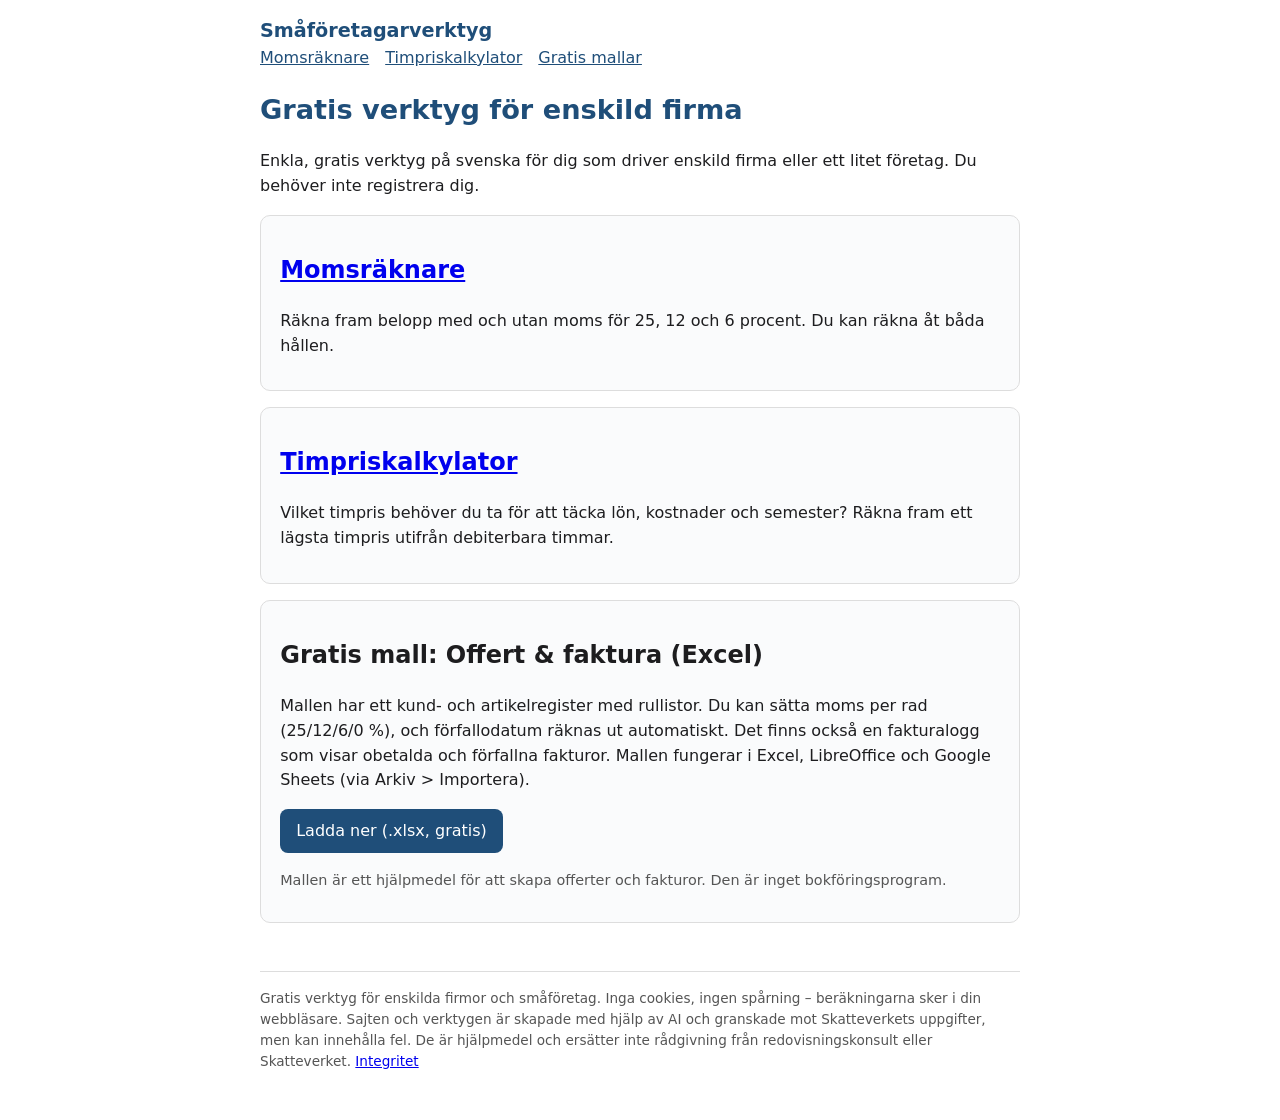
<file: index.html>
<!doctype html><html lang="sv"><head><meta charset="utf-8"><meta name="viewport" content="width=device-width,initial-scale=1">
<title>Gratis verktyg och mallar för enskild firma</title><meta name="description" content="Gratis momsräknare, timpriskalkylator och offert- och fakturamall i Excel för enskild firma och småföretag."><link rel="stylesheet" href="style.css"></head><body>
<header><a href="./">Småföretagarverktyg</a></header><nav><a href="momsraknare.html">Momsräknare</a><a href="timpris.html">Timpriskalkylator</a><a href="./#mallar">Gratis mallar</a></nav>
<main>
<h1>Gratis verktyg för enskild firma</h1>
<p>Enkla, gratis verktyg på svenska för dig som driver enskild firma eller ett litet företag. Du behöver inte registrera dig.</p>
<div class="card"><h2><a href="momsraknare.html">Momsräknare</a></h2><p>Räkna fram belopp med och utan moms för 25, 12 och 6 procent. Du kan räkna åt båda hållen.</p></div>
<div class="card"><h2><a href="timpris.html">Timpriskalkylator</a></h2><p>Vilket timpris behöver du ta för att täcka lön, kostnader och semester? Räkna fram ett lägsta timpris utifrån debiterbara timmar.</p></div>
<div class="card" id="mallar"><h2>Gratis mall: Offert &amp; faktura (Excel)</h2>
<p>Mallen har ett kund- och artikelregister med rullistor. Du kan sätta moms per rad (25/12/6/0 %), och förfallodatum räknas ut automatiskt. Det finns också en fakturalogg som visar obetalda och förfallna fakturor. Mallen fungerar i Excel, LibreOffice och Google Sheets (via Arkiv &gt; Importera).</p>
<p><a class="btn" href="filer/offert-faktura-enskild-firma.xlsx" download>Ladda ner (.xlsx, gratis)</a></p>
<p class="note">Mallen är ett hjälpmedel för att skapa offerter och fakturor. Den är inget bokföringsprogram.</p></div></main><footer>Gratis verktyg för enskilda firmor och småföretag. Inga cookies, ingen spårning – beräkningarna sker i din webbläsare.
Sajten och verktygen är skapade med hjälp av AI och granskade mot Skatteverkets uppgifter, men kan innehålla fel. De är hjälpmedel och ersätter inte rådgivning från redovisningskonsult eller Skatteverket.
<a href="integritet.html">Integritet</a></footer></body></html>
</file>
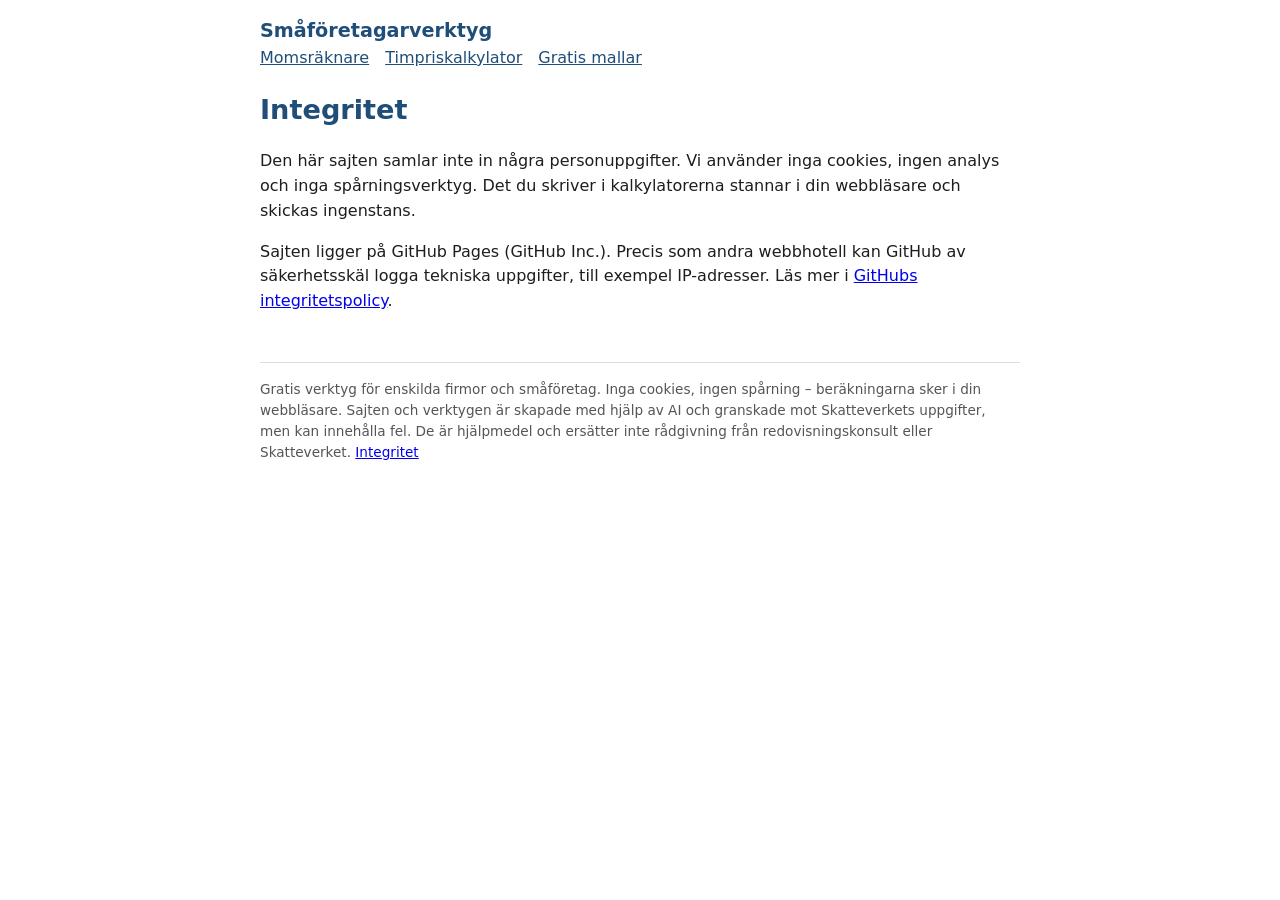
<file: integritet.html>
<!doctype html><html lang="sv"><head><meta charset="utf-8"><meta name="viewport" content="width=device-width,initial-scale=1">
<title>Integritet</title><meta name="description" content="Integritetspolicy"><link rel="stylesheet" href="style.css"></head><body>
<header><a href="./">Småföretagarverktyg</a></header><nav><a href="momsraknare.html">Momsräknare</a><a href="timpris.html">Timpriskalkylator</a><a href="./#mallar">Gratis mallar</a></nav>
<main>
<h1>Integritet</h1>
<p>Den här sajten samlar inte in några personuppgifter. Vi använder inga cookies, ingen analys och inga spårningsverktyg. Det du skriver i kalkylatorerna stannar i din webbläsare och skickas ingenstans.</p>
<p>Sajten ligger på GitHub Pages (GitHub Inc.). Precis som andra webbhotell kan GitHub av säkerhetsskäl logga tekniska uppgifter, till exempel IP-adresser. Läs mer i <a href="https://docs.github.com/en/site-policy/privacy-policies/github-general-privacy-statement" rel="noopener">GitHubs integritetspolicy</a>.</p></main><footer>Gratis verktyg för enskilda firmor och småföretag. Inga cookies, ingen spårning – beräkningarna sker i din webbläsare.
Sajten och verktygen är skapade med hjälp av AI och granskade mot Skatteverkets uppgifter, men kan innehålla fel. De är hjälpmedel och ersätter inte rådgivning från redovisningskonsult eller Skatteverket.
<a href="integritet.html">Integritet</a></footer></body></html>
</file>
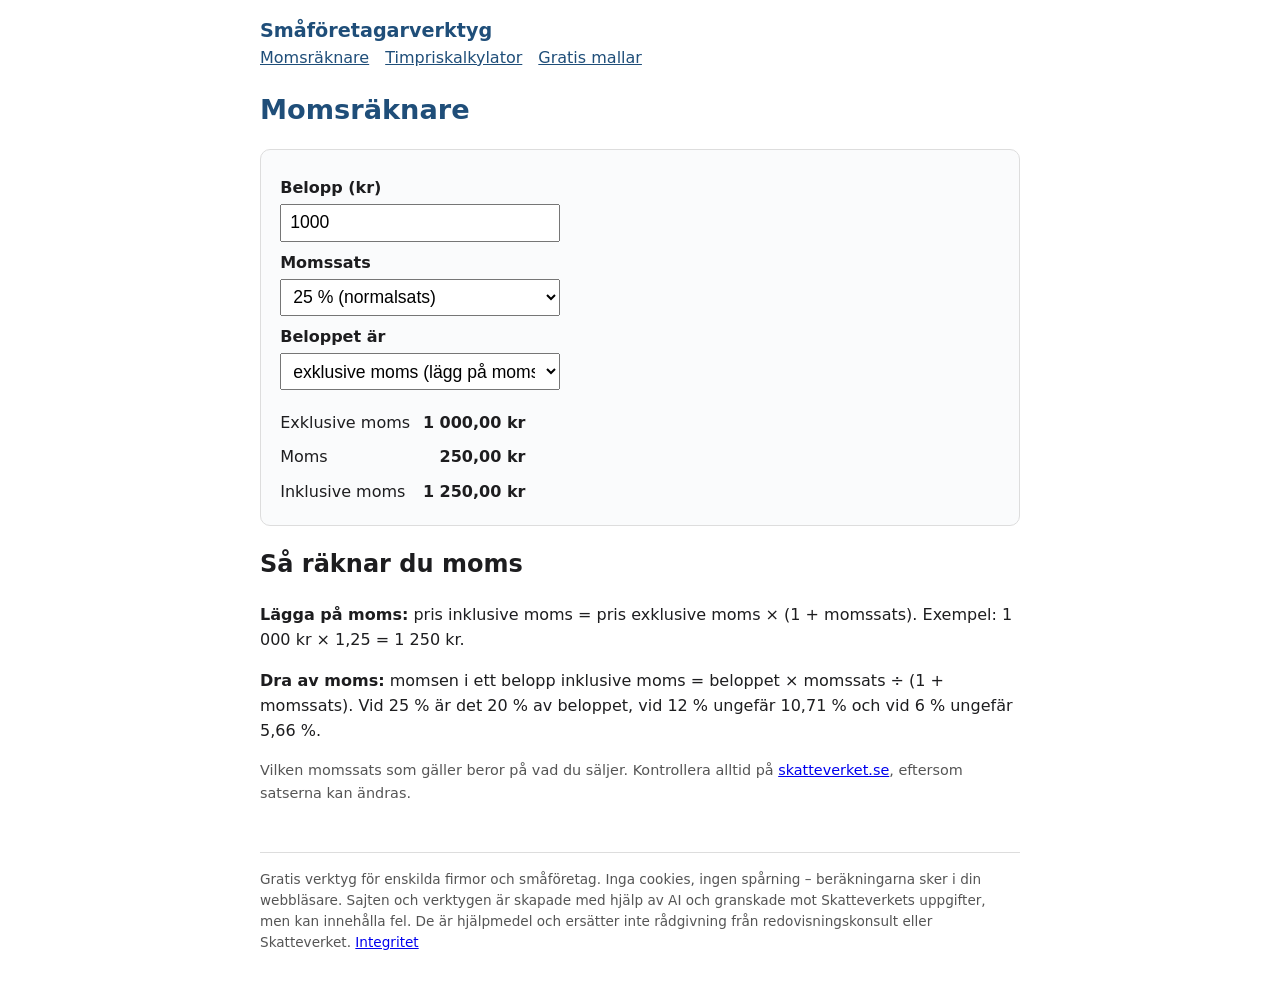
<file: momsraknare.html>
<!doctype html><html lang="sv"><head><meta charset="utf-8"><meta name="viewport" content="width=device-width,initial-scale=1">
<title>Momsräknare – räkna moms 25, 12 och 6 %</title><meta name="description" content="Gratis momsräknare: lägg på eller dra av moms (25 %, 12 %, 6 %). Se belopp exklusive och inklusive moms direkt."><link rel="stylesheet" href="style.css"></head><body>
<header><a href="./">Småföretagarverktyg</a></header><nav><a href="momsraknare.html">Momsräknare</a><a href="timpris.html">Timpriskalkylator</a><a href="./#mallar">Gratis mallar</a></nav>
<main>
<h1>Momsräknare</h1>
<div class="card">
<label for="b">Belopp (kr)</label><input id="b" type="number" inputmode="decimal" value="1000">
<label for="r">Momssats</label><select id="r"><option value="25">25 % (normalsats)</option><option value="12">12 % (reducerad sats)</option><option value="6">6 % (reducerad sats)</option></select>
<label for="m">Beloppet är</label><select id="m"><option value="ex">exklusive moms (lägg på moms)</option><option value="ink">inklusive moms (dra av moms)</option></select>
<table><tr><td>Exklusive moms</td><td class="v" id="oEx"></td></tr><tr><td>Moms</td><td class="v" id="oM"></td></tr><tr><td>Inklusive moms</td><td class="v" id="oInk"></td></tr></table>
</div>
<h2>Så räknar du moms</h2>
<p><b>Lägga på moms:</b> pris inklusive moms = pris exklusive moms × (1 + momssats). Exempel: 1 000 kr × 1,25 = 1 250 kr.</p>
<p><b>Dra av moms:</b> momsen i ett belopp inklusive moms = beloppet × momssats ÷ (1 + momssats). Vid 25 % är det 20 % av beloppet, vid 12 % ungefär 10,71 % och vid 6 % ungefär 5,66 %.</p>
<p class="note">Vilken momssats som gäller beror på vad du säljer. Kontrollera alltid på <a href="https://www.skatteverket.se/" rel="noopener">skatteverket.se</a>, eftersom satserna kan ändras.</p>
<script>
const f=n=>n.toLocaleString('sv-SE',{minimumFractionDigits:2,maximumFractionDigits:2})+' kr';
function c(){const b=parseFloat(document.getElementById('b').value.replace(',','.'))||0,r=+document.getElementById('r').value/100,ink=document.getElementById('m').value==='ink';
const ex=ink?b/(1+r):b,m=ex*r;oEx.textContent=f(ex);oM.textContent=f(m);oInk.textContent=f(ex+m);}
document.querySelectorAll('input,select').forEach(e=>e.addEventListener('input',c));c();
</script></main><footer>Gratis verktyg för enskilda firmor och småföretag. Inga cookies, ingen spårning – beräkningarna sker i din webbläsare.
Sajten och verktygen är skapade med hjälp av AI och granskade mot Skatteverkets uppgifter, men kan innehålla fel. De är hjälpmedel och ersätter inte rådgivning från redovisningskonsult eller Skatteverket.
<a href="integritet.html">Integritet</a></footer></body></html>
</file>
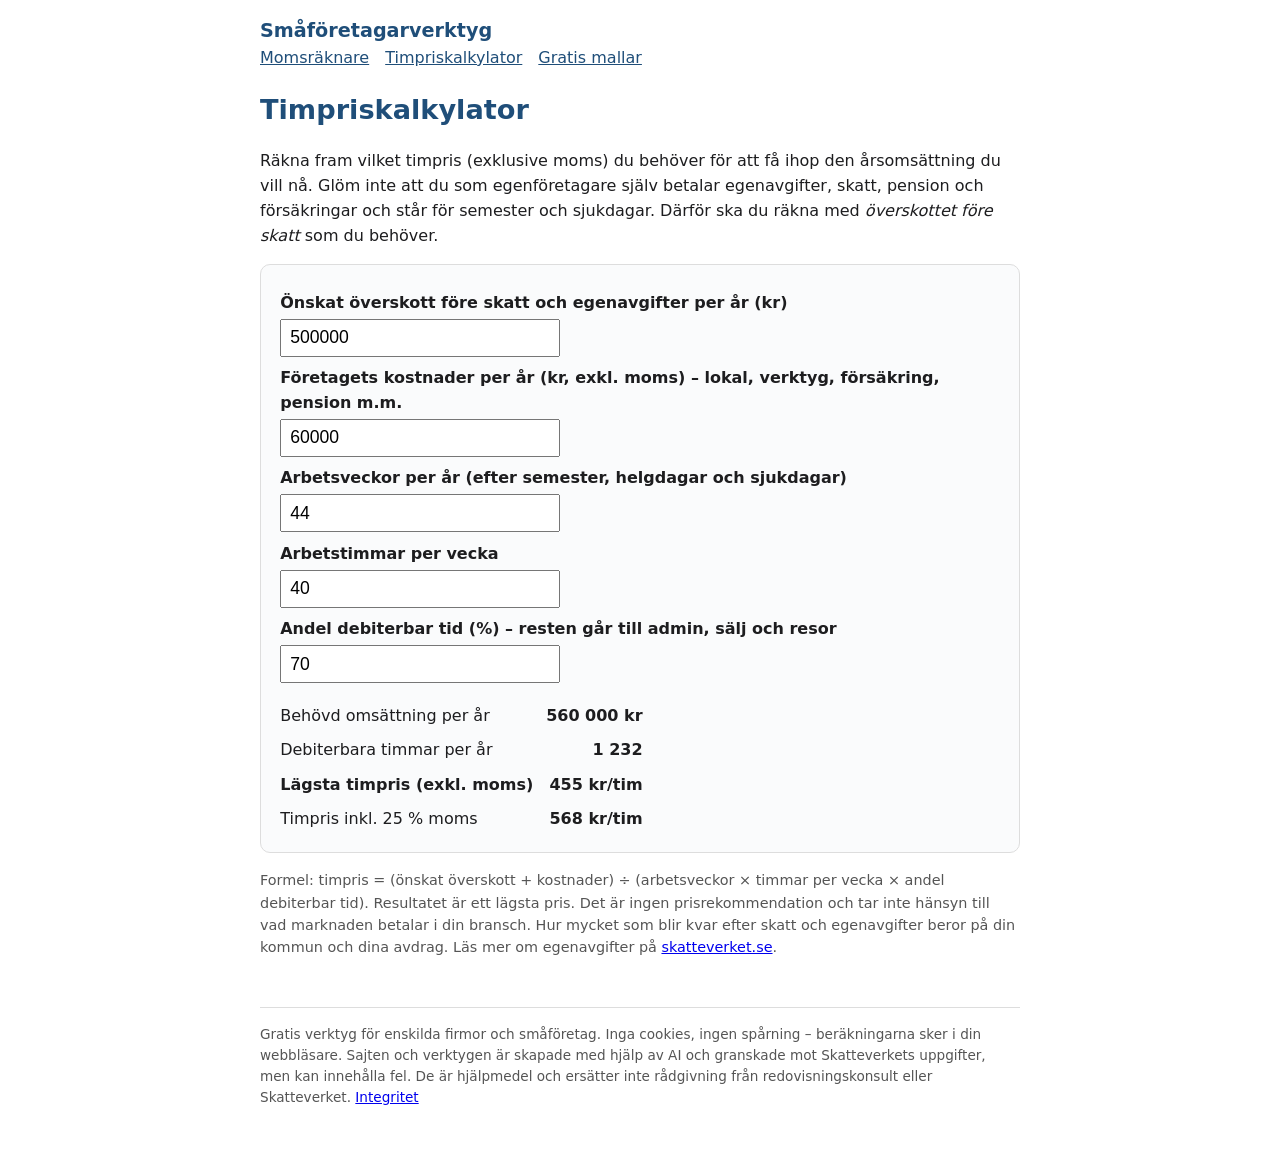
<file: timpris.html>
<!doctype html><html lang="sv"><head><meta charset="utf-8"><meta name="viewport" content="width=device-width,initial-scale=1">
<title>Timpriskalkylator för enskild firma och frilansare</title><meta name="description" content="Räkna ut vilket timpris du behöver ta som egenföretagare utifrån önskad inkomst, kostnader och debiterbara timmar."><link rel="stylesheet" href="style.css"></head><body>
<header><a href="./">Småföretagarverktyg</a></header><nav><a href="momsraknare.html">Momsräknare</a><a href="timpris.html">Timpriskalkylator</a><a href="./#mallar">Gratis mallar</a></nav>
<main>
<h1>Timpriskalkylator</h1>
<p>Räkna fram vilket timpris (exklusive moms) du behöver för att få ihop den årsomsättning du vill nå. Glöm inte att du som egenföretagare själv betalar egenavgifter, skatt, pension och försäkringar och står för semester och sjukdagar. Därför ska du räkna med <em>överskottet före skatt</em> som du behöver.</p>
<div class="card">
<label for="inc">Önskat överskott före skatt och egenavgifter per år (kr)</label><input id="inc" type="number" value="500000">
<label for="cost">Företagets kostnader per år (kr, exkl. moms) – lokal, verktyg, försäkring, pension m.m.</label><input id="cost" type="number" value="60000">
<label for="wk">Arbetsveckor per år (efter semester, helgdagar och sjukdagar)</label><input id="wk" type="number" value="44">
<label for="h">Arbetstimmar per vecka</label><input id="h" type="number" value="40">
<label for="pct">Andel debiterbar tid (%) – resten går till admin, sälj och resor</label><input id="pct" type="number" value="70">
<table><tr><td>Behövd omsättning per år</td><td class="v" id="oT"></td></tr><tr><td>Debiterbara timmar per år</td><td class="v" id="oH"></td></tr><tr><td><b>Lägsta timpris (exkl. moms)</b></td><td class="v" id="oP"></td></tr><tr><td>Timpris inkl. 25 % moms</td><td class="v" id="oPm"></td></tr></table>
</div>
<p class="note">Formel: timpris = (önskat överskott + kostnader) ÷ (arbetsveckor × timmar per vecka × andel debiterbar tid). Resultatet är ett lägsta pris. Det är ingen prisrekommendation och tar inte hänsyn till vad marknaden betalar i din bransch. Hur mycket som blir kvar efter skatt och egenavgifter beror på din kommun och dina avdrag. Läs mer om egenavgifter på <a href="https://www.skatteverket.se/" rel="noopener">skatteverket.se</a>.</p>
<script>
const v=id=>parseFloat(document.getElementById(id).value)||0,f=(n,d=0)=>n.toLocaleString('sv-SE',{maximumFractionDigits:d,minimumFractionDigits:d});
function c(){const T=v('inc')+v('cost'),H=v('wk')*v('h')*v('pct')/100;oT.textContent=f(T)+' kr';oH.textContent=f(H);
const p=H>0?T/H:0;oP.textContent=f(p)+' kr/tim';oPm.textContent=f(p*1.25)+' kr/tim';}
document.querySelectorAll('input').forEach(e=>e.addEventListener('input',c));c();
</script></main><footer>Gratis verktyg för enskilda firmor och småföretag. Inga cookies, ingen spårning – beräkningarna sker i din webbläsare.
Sajten och verktygen är skapade med hjälp av AI och granskade mot Skatteverkets uppgifter, men kan innehålla fel. De är hjälpmedel och ersätter inte rådgivning från redovisningskonsult eller Skatteverket.
<a href="integritet.html">Integritet</a></footer></body></html>
</file>
<file: style.css>
body{font-family:system-ui,-apple-system,Segoe UI,Roboto,sans-serif;max-width:760px;margin:0 auto;padding:1rem 1.2rem 3rem;color:#1d1d1f;line-height:1.55}
header a{color:#1F4E79;text-decoration:none;font-weight:700;font-size:1.2rem}
nav a{margin-right:1rem;color:#1F4E79}
h1{color:#1F4E79;font-size:1.7rem}
.card{border:1px solid #ddd;border-radius:10px;padding:1rem 1.2rem;margin:1rem 0;background:#fafbfc}
label{display:block;margin:.6rem 0 .2rem;font-weight:600}
input,select{font-size:1.1rem;padding:.4rem .5rem;width:100%;max-width:280px;box-sizing:border-box}
table{border-collapse:collapse;margin-top:1rem}td{padding:.3rem .8rem .3rem 0}
td.v{font-weight:700;text-align:right}
.btn{display:inline-block;background:#1F4E79;color:#fff;padding:.6rem 1rem;border-radius:8px;text-decoration:none}
small,.note{color:#555;font-size:.9rem}
footer{margin-top:3rem;border-top:1px solid #ddd;padding-top:1rem;font-size:.85rem;color:#555}
</file>
